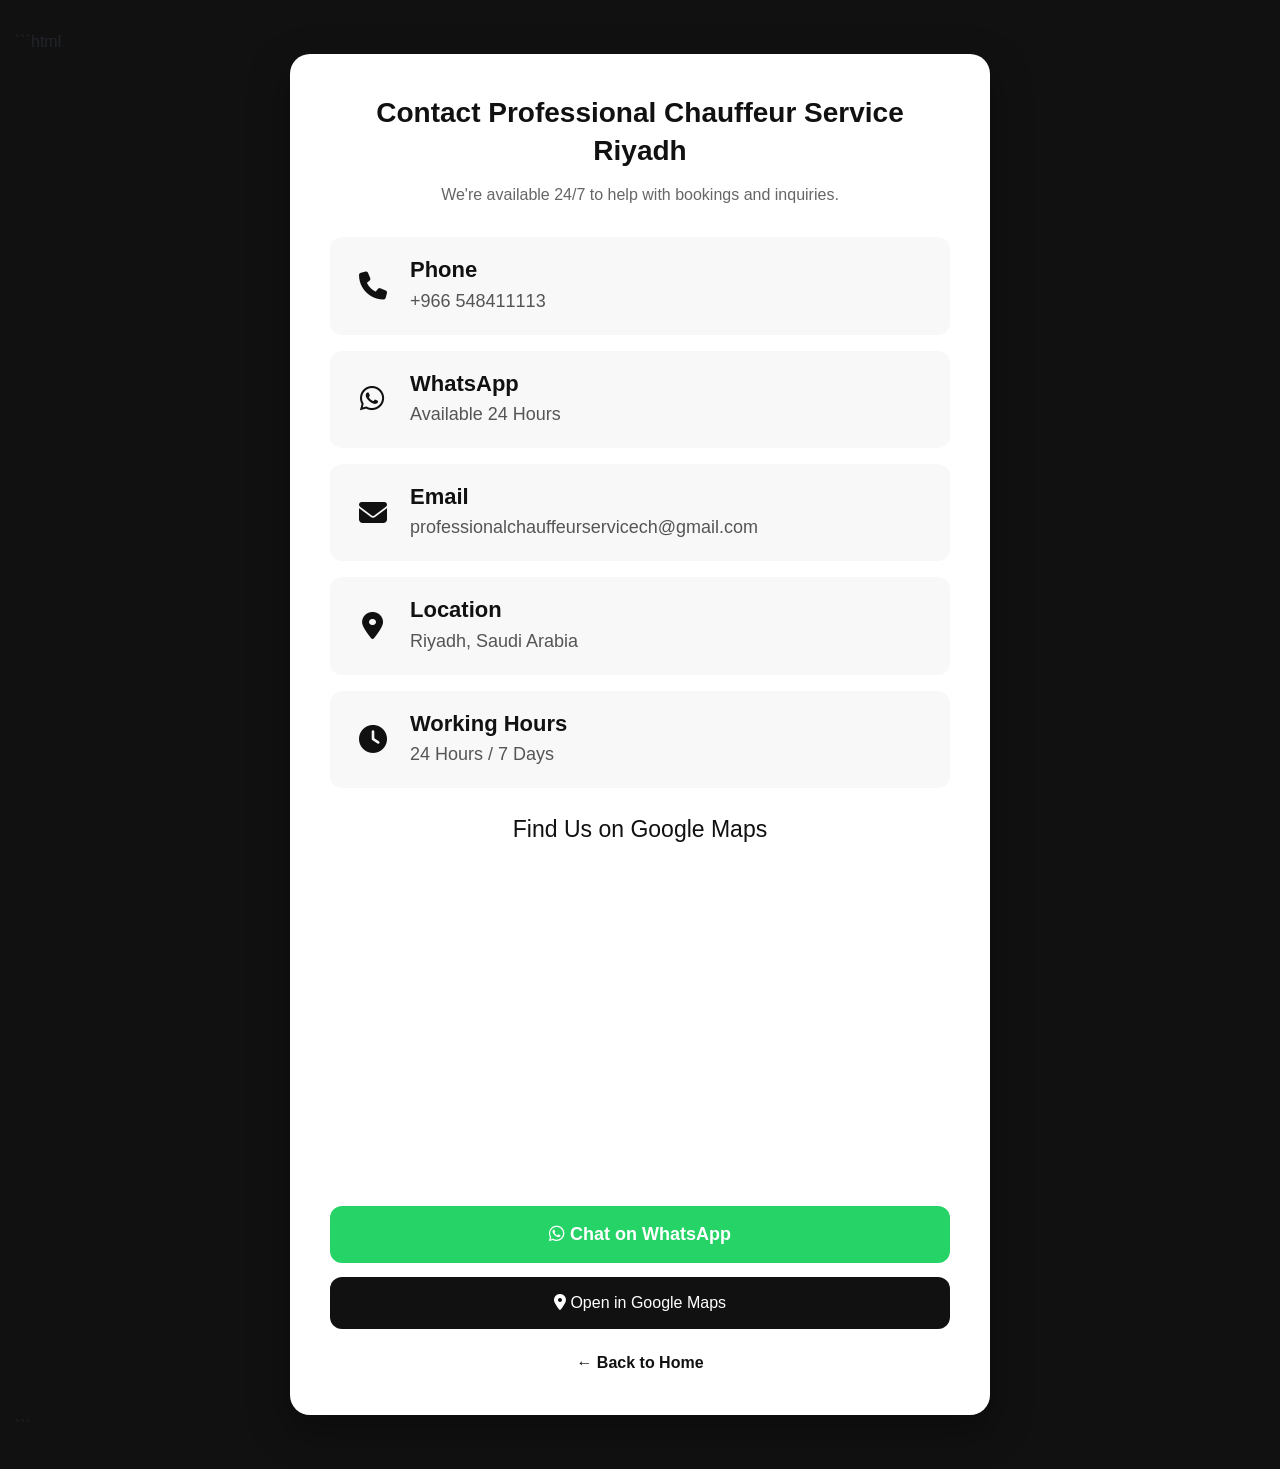
<file: transport/templates/transport/contact.html>
```html
<!DOCTYPE html>
<html lang="en">
<head>
    <meta charset="UTF-8">
    <meta name="viewport" content="width=device-width, initial-scale=1.0">

    <title>Contact Us | Professional Chauffeur Service Riyadh</title>

    <meta name="description" content="Contact Professional Chauffeur Service Riyadh for luxury transport, airport transfers and chauffeur bookings. Available 24 hours a day.">

    <link href="https://cdn.jsdelivr.net/npm/bootstrap@5.3.3/dist/css/bootstrap.min.css" rel="stylesheet">
    <link rel="stylesheet" href="https://cdnjs.cloudflare.com/ajax/libs/font-awesome/6.6.0/css/all.min.css">

    <style>
        * {
            box-sizing: border-box;
        }

        html {
            scroll-behavior: smooth;
        }

        body {
            background: #111;
            font-family: Arial, Helvetica, sans-serif;
            min-height: 100vh;
            margin: 0;
            padding: 30px 15px;
        }

        .contact-box {
            background: #fff;
            width: 100%;
            max-width: 700px;
            margin: 0 auto;
            padding: 40px;
            border-radius: 20px;
            box-shadow: 0 15px 40px rgba(0, 0, 0, .35);
        }

        .contact-box h2 {
            text-align: center;
            font-weight: bold;
            font-size: 28px;
            line-height: 1.35;
            margin: 0 0 12px;
            color: #111;
        }

        .contact-box .intro {
            text-align: center;
            color: #666;
            margin: 0 0 30px;
            line-height: 1.6;
        }

        .contact-item {
            display: flex;
            align-items: center;
            gap: 15px;
            width: 100%;
            padding: 20px;
            margin-bottom: 16px;
            border-radius: 12px;
            background: #f8f8f8;
            color: #111;
            text-decoration: none;
            transition: background .25s ease, transform .25s ease;
        }

        a.contact-item:hover {
            background: #d4af37;
            color: #111;
            transform: translateY(-2px);
        }

        .contact-item > i {
            font-size: 28px;
            width: 45px;
            min-width: 45px;
            text-align: center;
            color: #111;
        }

        .contact-item > div {
            min-width: 0;
            flex: 1;
        }

        .contact-item h5 {
            margin: 0 0 4px;
            font-weight: bold;
            font-size: 22px;
            color: #111;
        }

        .contact-item p {
            margin: 0;
            text-align: left;
            color: #555;
            font-size: 18px;
            line-height: 1.5;
            overflow-wrap: anywhere;
        }

        .contact-item:focus-visible,
        .whatsapp-btn:focus-visible,
        .back-home:focus-visible {
            outline: 3px solid #d4af37;
            outline-offset: 4px;
        }

        .section-heading {
            text-align: center;
            font-size: 23px;
            margin: 28px 0 18px;
            color: #111;
        }

        .map-frame {
            width: 100%;
            height: 320px;
            border: 0;
            border-radius: 15px;
            display: block;
        }

        .whatsapp-btn {
            display: block;
            width: 100%;
            padding: 15px;
            background: #25D366;
            color: #fff;
            font-size: 18px;
            font-weight: bold;
            text-align: center;
            border-radius: 12px;
            text-decoration: none;
            margin-top: 24px;
            transition: background .25s ease;
        }

        .whatsapp-btn:hover {
            background: #128C7E;
            color: #fff;
        }

        .maps-btn {
            display: block;
            width: 100%;
            padding: 14px;
            background: #111;
            color: #fff;
            text-align: center;
            border-radius: 12px;
            text-decoration: none;
            margin-top: 14px;
        }

        .maps-btn:hover {
            background: #333;
            color: #fff;
        }

        .back-home {
            display: block;
            text-align: center;
            margin-top: 22px;
            text-decoration: none;
            font-weight: bold;
            color: #111;
        }

        .back-home:hover {
            color: #b08d20;
        }

        @media (max-width: 576px) {
            body {
                padding: 15px 10px;
            }

            .contact-box {
                padding: 25px 16px;
                border-radius: 15px;
            }

            .contact-box h2 {
                font-size: 23px;
            }

            .contact-box .intro {
                font-size: 15px;
                margin-bottom: 24px;
            }

            .contact-item {
                padding: 16px 12px;
                gap: 10px;
            }

            .contact-item > i {
                width: 36px;
                min-width: 36px;
                font-size: 24px;
            }

            .contact-item h5 {
                font-size: 19px;
            }

            .contact-item p {
                font-size: 15px;
            }

            .map-frame {
                height: 260px;
            }
        }

        @media (prefers-reduced-motion: reduce) {
            html {
                scroll-behavior: auto;
            }

            .contact-item,
            .whatsapp-btn {
                transition: none;
            }
        }
    </style>
</head>

<body>
    <main class="contact-box">

        <h2>Contact Professional Chauffeur Service Riyadh</h2>

        <p class="intro">
            We're available 24/7 to help with bookings and inquiries.
        </p>

        <!-- Clickable Phone Card -->
        <a href="tel:+966548411113"
           class="contact-item"
           aria-label="Call +966 548411113">

            <i class="fa-solid fa-phone" aria-hidden="true"></i>

            <div>
                <h5>Phone</h5>
                <p>+966 548411113</p>
            </div>
        </a>

        <!-- Clickable WhatsApp Card -->
        <a href="https://wa.me/966548411113"
           target="_blank"
           rel="noopener noreferrer"
           class="contact-item"
           aria-label="Contact us on WhatsApp">

            <i class="fa-brands fa-whatsapp" aria-hidden="true"></i>

            <div>
                <h5>WhatsApp</h5>
                <p>Available 24 Hours</p>
            </div>
        </a>

        <!-- Clickable Email Card -->
        <a href="mailto:professionalchauffeurservicech@gmail.com"
           class="contact-item"
           aria-label="professionalchauffeurservicech@gmail.com">

            <i class="fa-solid fa-envelope" aria-hidden="true"></i>

            <div>
                <h5>Email</h5>
                <p>professionalchauffeurservicech@gmail.com</p>
            </div>
        </a>

        <!-- Location -->
        <div class="contact-item">
            <i class="fa-solid fa-location-dot" aria-hidden="true"></i>

            <div>
                <h5>Location</h5>
                <p>Riyadh, Saudi Arabia</p>
            </div>
        </div>

        <!-- Working Hours -->
        <div class="contact-item">
            <i class="fa-solid fa-clock" aria-hidden="true"></i>

            <div>
                <h5>Working Hours</h5>
                <p>24 Hours / 7 Days</p>
            </div>
        </div>

        <h4 class="section-heading">Find Us on Google Maps</h4>

        <iframe
            class="map-frame"
            src="https://www.google.com/maps?q=VIP%20Transport%20Riyadh%20RFYA3444%208083%20Al%20Shaharin%20Riyadh%2013251&output=embed"
            title="Location in Riyadh, Saudi Arabia"
            loading="lazy"
            allowfullscreen
            referrerpolicy="no-referrer-when-downgrade">
        </iframe>

        <!-- WhatsApp Button -->
        <a href="https://wa.me/966548411113"
           target="_blank"
           rel="noopener noreferrer"
           class="whatsapp-btn">

            <i class="fa-brands fa-whatsapp" aria-hidden="true"></i>
            Chat on WhatsApp
        </a>

        <!-- Google Maps Button -->
        <a href="https://maps.app.goo.gl/48TA89MC4dAr6iyW6?g_st=iwb"
           target="_blank"
           rel="noopener noreferrer"
           class="maps-btn">

            <i class="fa-solid fa-location-dot" aria-hidden="true"></i>
            Open in Google Maps
        </a>

        <!-- Back to Home -->
        <a href="{% url 'index' %}" class="back-home">
            &larr; Back to Home
        </a>

    </main>
</body>
</html>
```
</file>
